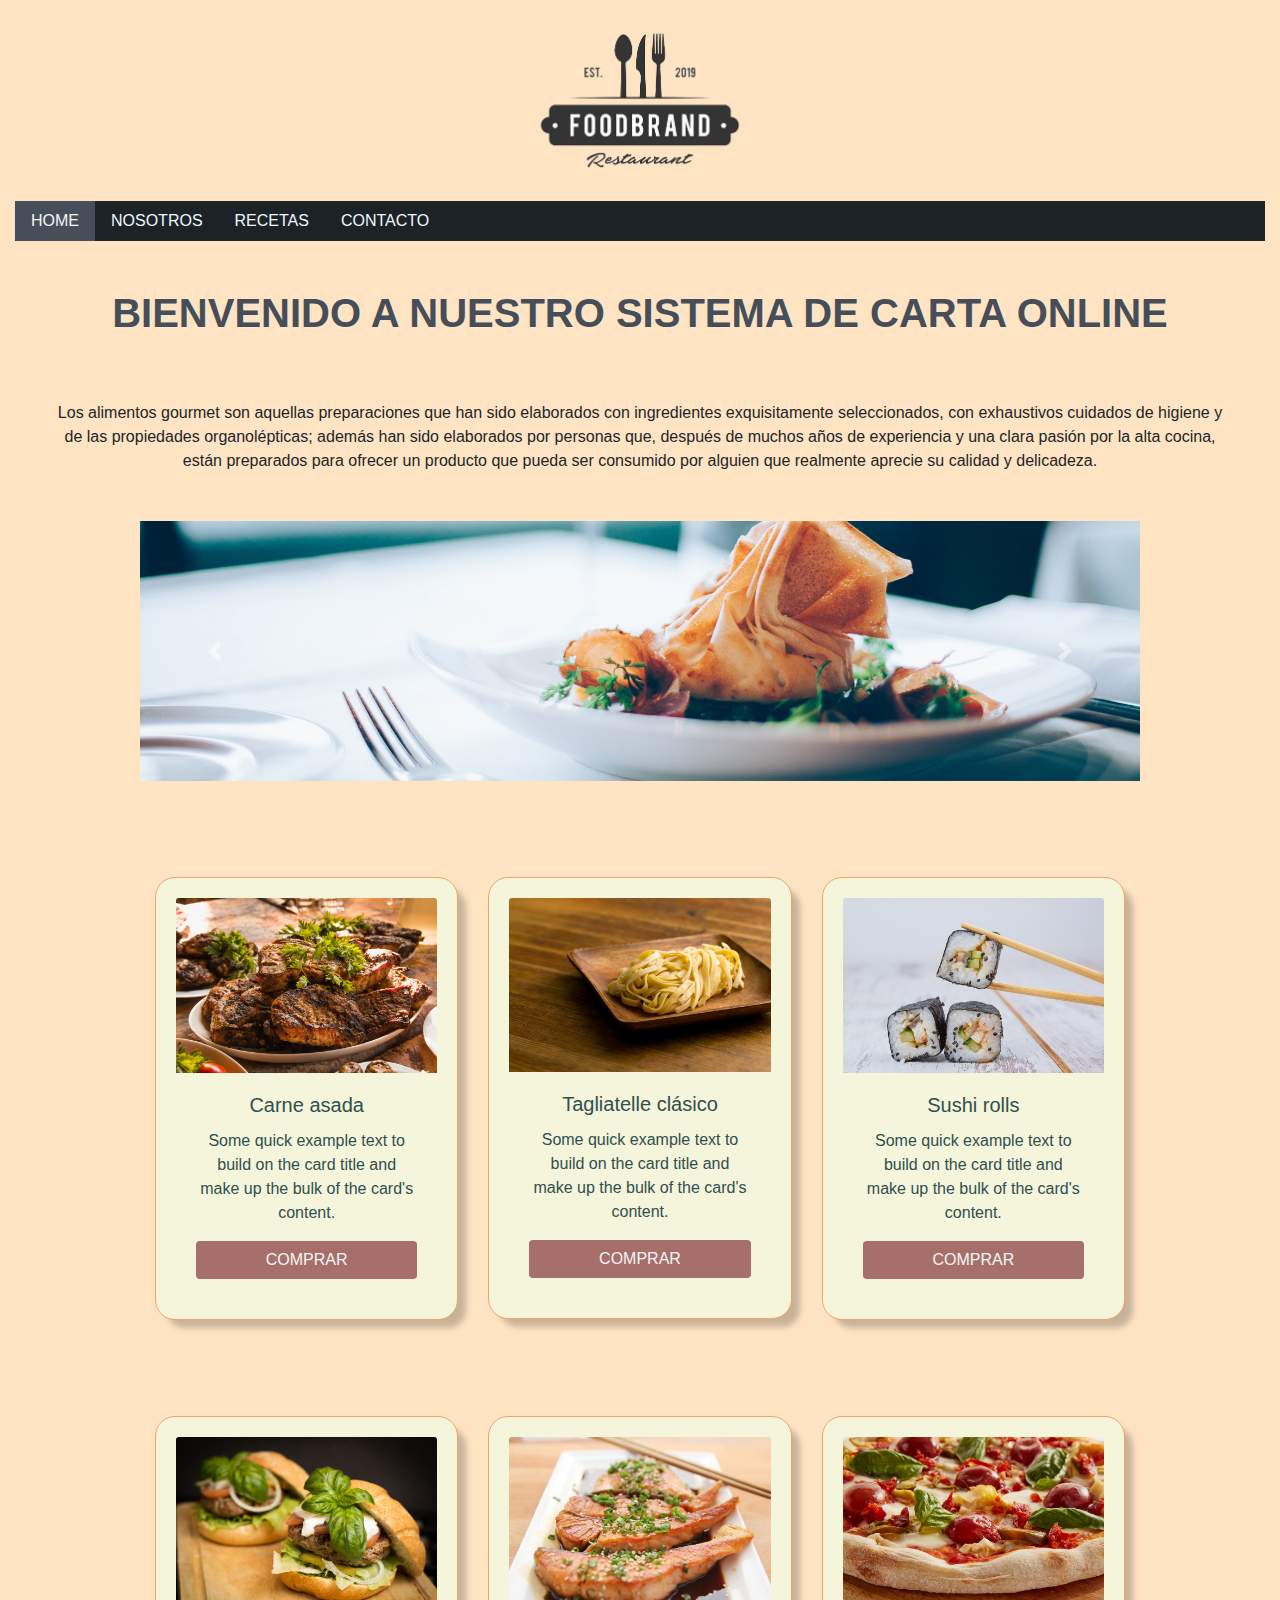
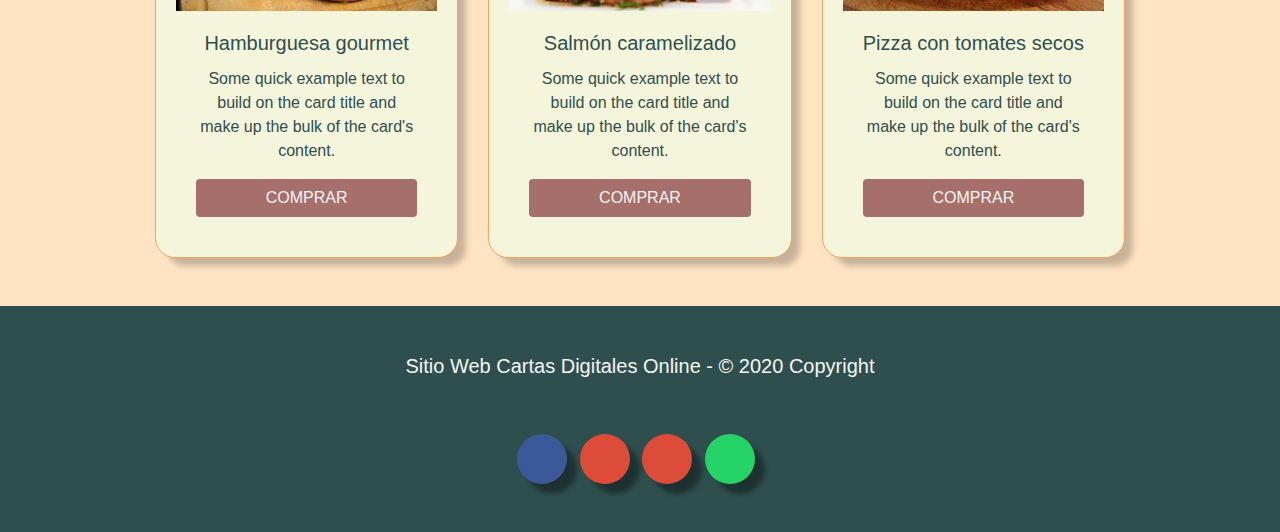
<file: index.html>
<!DOCTYPE html>
<html lang="en">

<head>
    <meta charset="UTF-8">
    <meta name="viewport" content="width=device-width, initial-scale=1.0">
    <title>Sitio Web - Carta online</title>
    <!-- Bootstrap css -->
    <link rel="stylesheet" href="assets/bootstrap-4.5.2-dist/css/bootstrap.css">
    <link rel="stylesheet" href="assets/bootstrap-4.5.2-dist/css/bootstrap-grid.css">
    <!-- Load an icon library to show a hamburger menu (bars) on small screens -->
    <link rel="stylesheet" href="https://cdnjs.cloudflare.com/ajax/libs/font-awesome/4.7.0/css/font-awesome.min.css">
    <!--My styles-->
    <link rel="stylesheet" href="css/styles.css">
    <!-- Iconos -->
    <link rel="stylesheet" href="https://pro.fontawesome.com/releases/v5.10.0/css/all.css" integrity="sha384-AYmEC3Yw5cVb3ZcuHtOA93w35dYTsvhLPVnYs9eStHfGJvOvKxVfELGroGkvsg+p" crossorigin="anonymous" />
    <!-- Favicon -->
    <link rel="shortcut icon" href="favicon.ico" type="image/x-icon" />
</head>

<body>

    <div class="container-fluid background-mycolor">
        <!-- Content here -->
        <div class="row pt-3 pb-3 text-center">
            <div class="col-sm-12">
                <img src="assets/img/logo2.png" alt="" class="width-logo">
            </div>
        </div>

        <!-- Menu de navegacion -->
        <div class="menu d-none d-xl-block d-lg-block">
            <ul class="nav bg-color-uno">
                <li class="nav-item">
                    <a class="nav-link nav-link-mycolor active-mycolor" href="#">HOME</a>
                </li>
                <li class="nav-item">
                    <a class="nav-link nav-link-mycolor" href="html/nosotros.html">NOSOTROS</a>
                </li>
                <li class="nav-item">
                    <a class="nav-link nav-link-mycolor" href="html/recetas.html">RECETAS</a>
                </li>
                <li class="nav-item">
                    <a class="nav-link nav-link-mycolor" href="html/contacto.html">CONTACTO</a>
                </li>
            </ul>
        </div>

        <!-- Menu de hamburguesa -->
        <div class="topnav d-xl-none d-lg-none d-block d-sm-block d-md-block">
            <a href="#">Menu</a>
            <!-- Navigation links (hidden in xl y lg) -->
            <div id="myLinks">
                <a href="#" class="active-mycolor">HOME</a>
                <a href="html/nosotros.html">NOSOTROS</a>
                <a href="html/recetas.html">RECETAS</a>
                <a href="html/contacto.html">CONTACTO</a>
            </div>
            <!-- "icono menu de hamburguesa -->
            <a href="javascript:void(0);" class="icon" onclick="myFunction()">
                <i class="fa fa-bars"></i>
            </a>
        </div>

        <div class="row d-flex justify-content-center">
            <h1 class="text-center w-100 font-weight-bolder mt-5 mb-5 title-mycolor">BIENVENIDO A NUESTRO SISTEMA DE CARTA ONLINE</h1>
            <p class="text-center w-100 font-weight-light mt-3 mb-5 ml-5 mr-5">Los alimentos gourmet son aquellas preparaciones que han sido elaborados con ingredientes exquisitamente seleccionados, con exhaustivos cuidados de higiene y de las propiedades organolépticas; además han sido elaborados por personas que, después
                de muchos años de experiencia y una clara pasión por la alta cocina, están preparados para ofrecer un producto que pueda ser consumido por alguien que realmente aprecie su calidad y delicadeza.</p>
        </div>

        <div class="row mb-5">
            <div class="col-sm-12">
                <!-- Carousel -->
                <div id="carouselExampleInterval" class="carousel slide carousel-mywidth" data-ride="carousel">
                    <div class="carousel-inner">
                        <div class="carousel-item active" data-interval="10000">
                            <img src="assets/img/01-min.jpg" class="d-block w-100" alt="...">
                        </div>
                        <div class="carousel-item" data-interval="2000">
                            <img src="assets/img/02-min.jpg" class="d-block w-100" alt="...">
                        </div>
                        <div class="carousel-item">
                            <img src="assets/img/03-min.jpg" class="d-block w-100" alt="...">
                        </div>
                        <div class="carousel-item" data-interval="2000">
                            <img src="assets/img/04-min.jpg" class="d-block w-100" alt="...">
                        </div>
                        <div class="carousel-item">
                            <img src="assets/img/05-min.jpg" class="d-block w-100" alt="...">
                        </div>
                    </div>
                    <a class="carousel-control-prev" href="#carouselExampleInterval" role="button" data-slide="prev">
                        <span class="carousel-control-prev-icon" aria-hidden="true"></span>
                        <span class="sr-only">Previous</span>
                    </a>
                    <a class="carousel-control-next" href="#carouselExampleInterval" role="button" data-slide="next">
                        <span class="carousel-control-next-icon" aria-hidden="true"></span>
                        <span class="sr-only">Next</span>
                    </a>
                </div>
            </div>
        </div>

        <div class="row d-flex align-content-center flex-wrap cards-mywidth">
            <div class="col-md-6 col-sm-12 col-lg-4">
                <div class="card center-align mb-5 mt-5 mycard-styles">
                    <img src="assets/img/card-01.jpg" class="card-img-top" alt="...">
                    <div class="card-body">
                        <h5 class="card-title">Carne asada</h5>
                        <p class="card-text">Some quick example text to build on the card title and make up the bulk of the card's content.
                        </p>
                        <a href="#" class="btn btn-mywidth btn-mycolor">COMPRAR</a>
                    </div>
                </div>
            </div>

            <div class="col-md-6 col-sm-12 col-lg-4">
                <div class="card center-align mb-5 mt-5 mycard-styles">
                    <img src="assets/img/card-02.jpg" class="card-img-top" alt="...">
                    <div class="card-body">
                        <h5 class="card-title">Tagliatelle clásico</h5>
                        <p class="card-text">Some quick example text to build on the card title and make up the bulk of the card's content.
                        </p>
                        <a href="#" class="btn btn-mywidth btn-mycolor">COMPRAR</a>
                    </div>
                </div>
            </div>

            <div class="col-md-6 col-sm-12 col-lg-4">
                <div class="card center-align mb-5 mt-5 mycard-styles">
                    <img src="assets/img/card-03.jpg" class="card-img-top" alt="...">
                    <div class="card-body">
                        <h5 class="card-title">Sushi rolls</h5>
                        <p class="card-text">Some quick example text to build on the card title and make up the bulk of the card's content.
                        </p>
                        <a href="#" class="btn btn-mywidth btn-mycolor">COMPRAR</a>
                    </div>
                </div>
            </div>

            <div class="col-md-6 col-sm-12 col-lg-4">
                <div class="card center-align mb-5 mt-5 mycard-styles">
                    <img src="assets/img/card-04.jpg" class="card-img-top" alt="...">
                    <div class="card-body">
                        <h5 class="card-title">Hamburguesa gourmet</h5>
                        <p class="card-text">Some quick example text to build on the card title and make up the bulk of the card's content.
                        </p>
                        <a href="#" class="btn btn-mywidth btn-mycolor">COMPRAR</a>
                    </div>
                </div>
            </div>

            <div class="col-md-6 col-sm-12 col-lg-4">
                <div class="card center-align mb-5 mt-5 mycard-styles">
                    <img src="assets/img/card-05.jpg" class="card-img-top" alt="...">
                    <div class="card-body">
                        <h5 class="card-title">Salmón caramelizado</h5>
                        <p class="card-text">Some quick example text to build on the card title and make up the bulk of the card's content.
                        </p>
                        <a href="#" class="btn btn-mywidth btn-mycolor">COMPRAR</a>
                    </div>
                </div>
            </div>

            <div class="col-md-6 col-sm-12 col-lg-4">
                <div class="card center-align mb-5 mt-5 mycard-styles">
                    <img src="assets/img/card-06.jpg" class="card-img-top" alt="...">
                    <div class="card-body">
                        <h5 class="card-title">Pizza con tomates secos</h5>
                        <p class="card-text">Some quick example text to build on the card title and make up the bulk of the card's content.
                        </p>
                        <a href="#" class="btn btn-mywidth btn-mycolor">COMPRAR</a>
                    </div>
                </div>
            </div>
        </div>

        <!--Footer-->
        <div class="row footer-mycolor p-5 footer-height">
            <div class="col-12">
                <h5 class="text-center">Sitio Web Cartas Digitales Online - © 2020 Copyright</h5>
            </div>
            <div class="col-12 text-center pt-5">
                <!--Facebook-->
                <a href="https://www.facebook.com/pages/category/Cafeteria/Gourmet-Restaurante-909330779160206/" target="_blank" class="btn-floating btn-lg btn-fb border-radius-icons icons-socialmedia-style color-facebook color-socialmedia mr-2" type="button" role="button"><i class="fab fa-facebook-f"></i></a>
                <!--Instagram-->
                <a href="https://www.instagram.com/casagourmetitaly/?hl=es" target="_blank" class="btn-floating btn-lg btn-ins border-radius-icons icons-socialmedia-style color-instagram color-socialmedia mr-2" type="button" role="button"><i class="fab fa-instagram"></i></a>
                <!--Pinterest-->
                <a href="https://ar.pinterest.com/eldiegodemerlo/carta-gourmet/" target="_blank" class="btn-floating btn-lg btn-pin border-radius-icons icons-socialmedia-style color-instagram color-socialmedia mr-2" type="button" role="button"><i class="fab fa-pinterest"></i></a>
                <!--WhatsApp-->
                <a href="https://www.whatsapp.com/?lang=es" target="_blank" class="btn-floating btn-lg btn-whatsapp border-radius-icons icons-socialmedia-style color-whatsapp color-socialmedia mr-2" type="button" role="button"><i class="fab fa-whatsapp"></i></a>
            </div>
        </div>
    </div>


    <!-- Bootstrap Js-->
    <script src="https://code.jquery.com/jquery-3.5.1.slim.min.js" integrity="sha384-DfXdz2htPH0lsSSs5nCTpuj/zy4C+OGpamoFVy38MVBnE+IbbVYUew+OrCXaRkfj" crossorigin="anonymous"></script>
    <script src="https://cdn.jsdelivr.net/npm/popper.js@1.16.1/dist/umd/popper.min.js" integrity="sha384-9/reFTGAW83EW2RDu2S0VKaIzap3H66lZH81PoYlFhbGU+6BZp6G7niu735Sk7lN" crossorigin="anonymous"></script>
    <script src="https://stackpath.bootstrapcdn.com/bootstrap/4.5.2/js/bootstrap.min.js" integrity="sha384-B4gt1jrGC7Jh4AgTPSdUtOBvfO8shuf57BaghqFfPlYxofvL8/KUEfYiJOMMV+rV" crossorigin="anonymous"></script>

    <!--mis scripts-->
    <script src="js/main.js"></script>

</body>

</html>
</file>
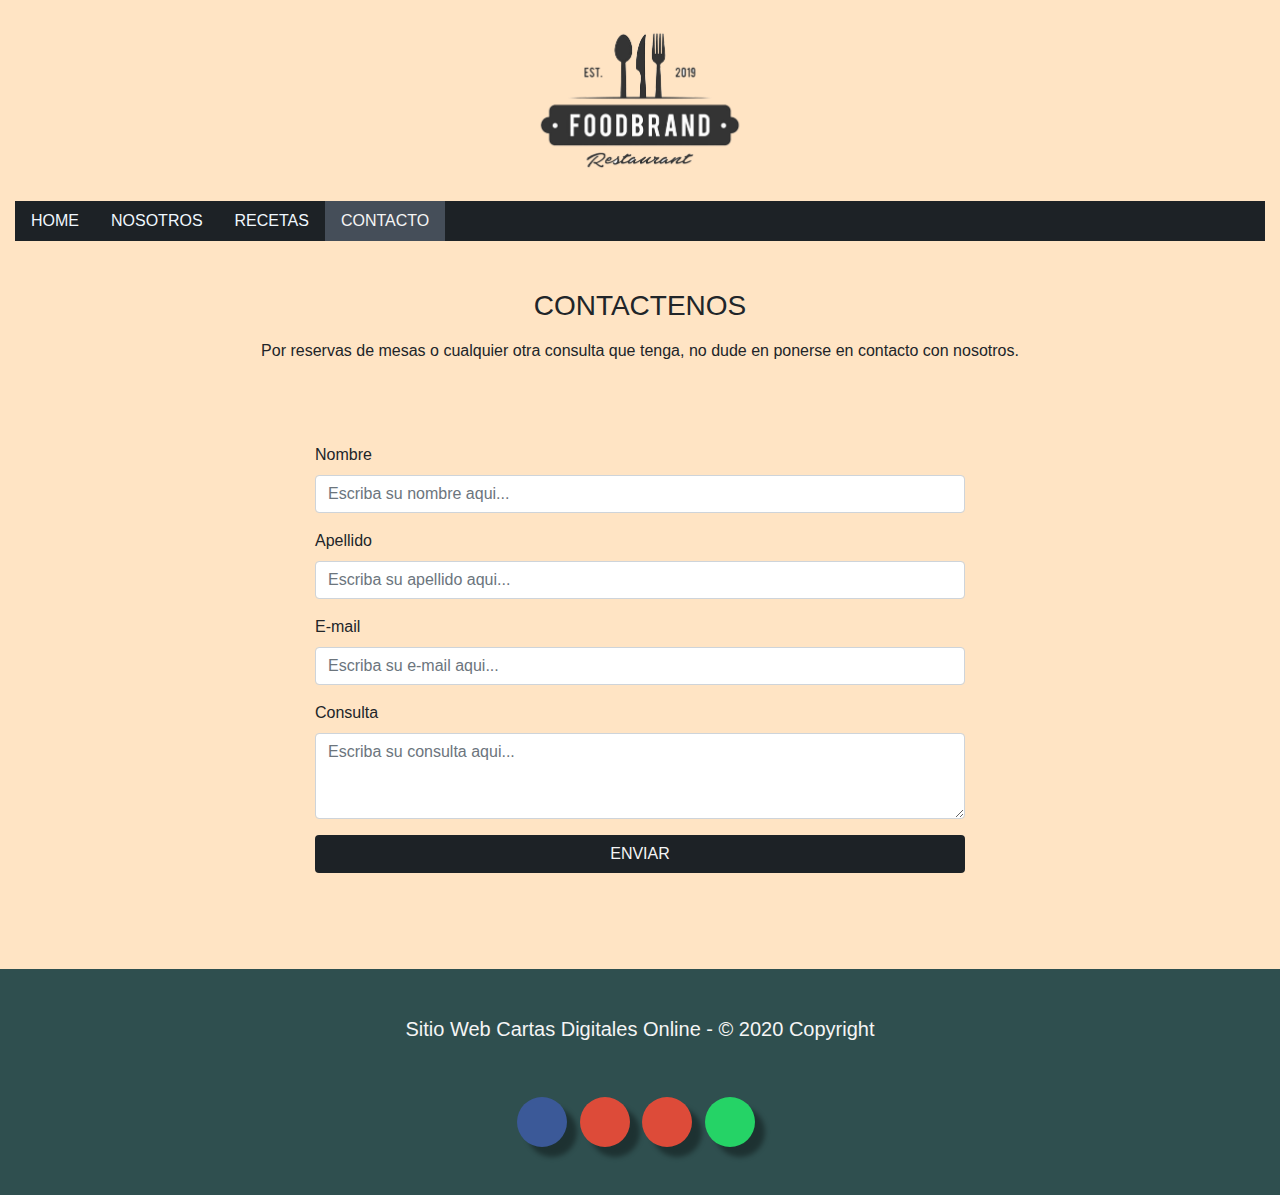
<file: html/contacto.html>
<!DOCTYPE html>
<html lang="en">

<head>
    <meta charset="UTF-8">
    <meta name="viewport" content="width=device-width, initial-scale=1.0">
    <title>Sitio Web - Carta online</title>
    <!-- Bootstrap css -->
    <link rel="stylesheet" href="../assets/bootstrap-4.5.2-dist/css/bootstrap.css">
    <link rel="stylesheet" href="../assets/bootstrap-4.5.2-dist/css/bootstrap-grid.css">
    <!-- Load an icon library to show a hamburger menu (bars) on small screens -->
    <link rel="stylesheet" href="https://cdnjs.cloudflare.com/ajax/libs/font-awesome/4.7.0/css/font-awesome.min.css">
    <!--My styles-->
    <link rel="stylesheet" href="../css/styles.css">
    <!-- Iconos -->
    <link rel="stylesheet" href="https://pro.fontawesome.com/releases/v5.10.0/css/all.css" integrity="sha384-AYmEC3Yw5cVb3ZcuHtOA93w35dYTsvhLPVnYs9eStHfGJvOvKxVfELGroGkvsg+p" crossorigin="anonymous" />
    <!-- Favicon -->
    <link rel="shortcut icon" href="favicon.ico" type="image/x-icon" />
</head>

<body>

    <div class="container-fluid background-mycolor">
        <!-- Content here -->
        <div class="row pt-3 pb-3 text-center">
            <div class="col-sm-12">
                <img src="../assets/img/logo2.png" alt="" class="width-logo">
            </div>
        </div>

        <!-- Menu de navegacion -->
        <div class="menu d-none d-xl-block d-lg-block">
            <ul class="nav bg-color-uno">
                <li class="nav-item">
                    <a class="nav-link nav-link-mycolor" href="../index.html">HOME</a>
                </li>
                <li class="nav-item">
                    <a class="nav-link nav-link-mycolor" href="../html/nosotros.html">NOSOTROS</a>
                </li>
                <li class="nav-item">
                    <a class="nav-link nav-link-mycolor" href="../html/recetas.html">RECETAS</a>
                </li>
                <li class="nav-item">
                    <a class="nav-link nav-link-mycolor  active-mycolor" href="#">CONTACTO</a>
                </li>
            </ul>
        </div>

        <!-- Menu de hamburguesa -->
        <div class="topnav d-xl-none d-lg-none d-block d-sm-block d-md-block">
            <a href="#">Menu</a>
            <!-- Navigation links (hidden in xl y lg) -->
            <div id="myLinks">
                <a href="../index.html">HOME</a>
                <a href="../html/nosotros.html">NOSOTROS</a>
                <a href="../html/recetas.html">RECETAS</a>
                <a href="#" class="active-mycolor">CONTACTO</a>
            </div>
            <!-- "icono menu de hamburguesa -->
            <a href="javascript:void(0);" class="icon" onclick="myFunction()">
                <i class="fa fa-bars"></i>
            </a>
        </div>

        <div class="row d-flex justify-content-center">


            <div class="col-12 mt-5">
                <h3 class=" text-center mb-3">CONTACTENOS</h3>
                <p class="text-center">Por reservas de mesas o cualquier otra consulta que tenga, no dude en ponerse en contacto con nosotros.</p>
            </div>
            <div class="col-12 mt-5">
                <div class="row form-mywidth mt-3 mb-5">
                    <!-- Formulario de contacto -->
                    <form class="form-inside-mywidth">
                        <div class="form-group">
                            <label for="exampleFormControlInput1">Nombre</label>
                            <input type="text" class="form-control" id="exampleFormControlInput1" placeholder="Escriba su nombre aqui...">
                        </div>
                        <div class="form-group">
                            <label for="exampleFormControlInput1">Apellido</label>
                            <input type="text" class="form-control" id="exampleFormControlInput1" placeholder="Escriba su apellido aqui...">
                        </div>
                        <div class="form-group">
                            <label for="exampleFormControlInput1">E-mail</label>
                            <input type="email" class="form-control" id="exampleFormControlInput1" placeholder="Escriba su e-mail aqui...">
                        </div>
                        <div class="form-group">
                            <label for="exampleFormControlTextarea1">Consulta</label>
                            <textarea class="form-control" id="exampleFormControlTextarea1" rows="3" placeholder="Escriba su consulta aqui..."></textarea>
                        </div>
                        <button type="submit" class="btn btn-comments-mycolor w-100">ENVIAR</button>
                    </form>
                </div>
            </div>

        </div>


        <!--Footer-->
        <div class="row footer-mycolor p-5 mt-5 footer-height">
            <div class="col-12">
                <h5 class="text-center">Sitio Web Cartas Digitales Online - © 2020 Copyright</h5>
            </div>
            <div class="col-12 text-center pt-5">
                <!--Facebook-->
                <a href="https://www.facebook.com/pages/category/Cafeteria/Gourmet-Restaurante-909330779160206/" target="_blank" class="btn-floating btn-lg btn-fb border-radius-icons icons-socialmedia-style color-facebook color-socialmedia mr-2" type="button" role="button"><i class="fab fa-facebook-f"></i></a>
                <!--Instagram-->
                <a href="https://www.instagram.com/casagourmetitaly/?hl=es" target="_blank" class="btn-floating btn-lg btn-ins border-radius-icons icons-socialmedia-style color-instagram color-socialmedia mr-2" type="button" role="button"><i class="fab fa-instagram"></i></a>
                <!--Pinterest-->
                <a href="https://ar.pinterest.com/eldiegodemerlo/carta-gourmet/" target="_blank" class="btn-floating btn-lg btn-pin border-radius-icons icons-socialmedia-style color-instagram color-socialmedia mr-2" type="button" role="button"><i class="fab fa-pinterest"></i></a>
                <!--WhatsApp-->
                <a href="https://www.whatsapp.com/?lang=es" target="_blank" class="btn-floating btn-lg btn-whatsapp border-radius-icons icons-socialmedia-style color-whatsapp color-socialmedia mr-2" type="button" role="button"><i class="fab fa-whatsapp"></i></a>
            </div>
        </div>
    </div>


    <!-- Bootstrap Js-->
    <script src="https://code.jquery.com/jquery-3.5.1.slim.min.js" integrity="sha384-DfXdz2htPH0lsSSs5nCTpuj/zy4C+OGpamoFVy38MVBnE+IbbVYUew+OrCXaRkfj" crossorigin="anonymous"></script>
    <script src="https://cdn.jsdelivr.net/npm/popper.js@1.16.1/dist/umd/popper.min.js" integrity="sha384-9/reFTGAW83EW2RDu2S0VKaIzap3H66lZH81PoYlFhbGU+6BZp6G7niu735Sk7lN" crossorigin="anonymous"></script>
    <script src="https://stackpath.bootstrapcdn.com/bootstrap/4.5.2/js/bootstrap.min.js" integrity="sha384-B4gt1jrGC7Jh4AgTPSdUtOBvfO8shuf57BaghqFfPlYxofvL8/KUEfYiJOMMV+rV" crossorigin="anonymous"></script>

    <!--mis scripts-->
    <script src="../js/main.js"></script>

</body>

</html>
</file>
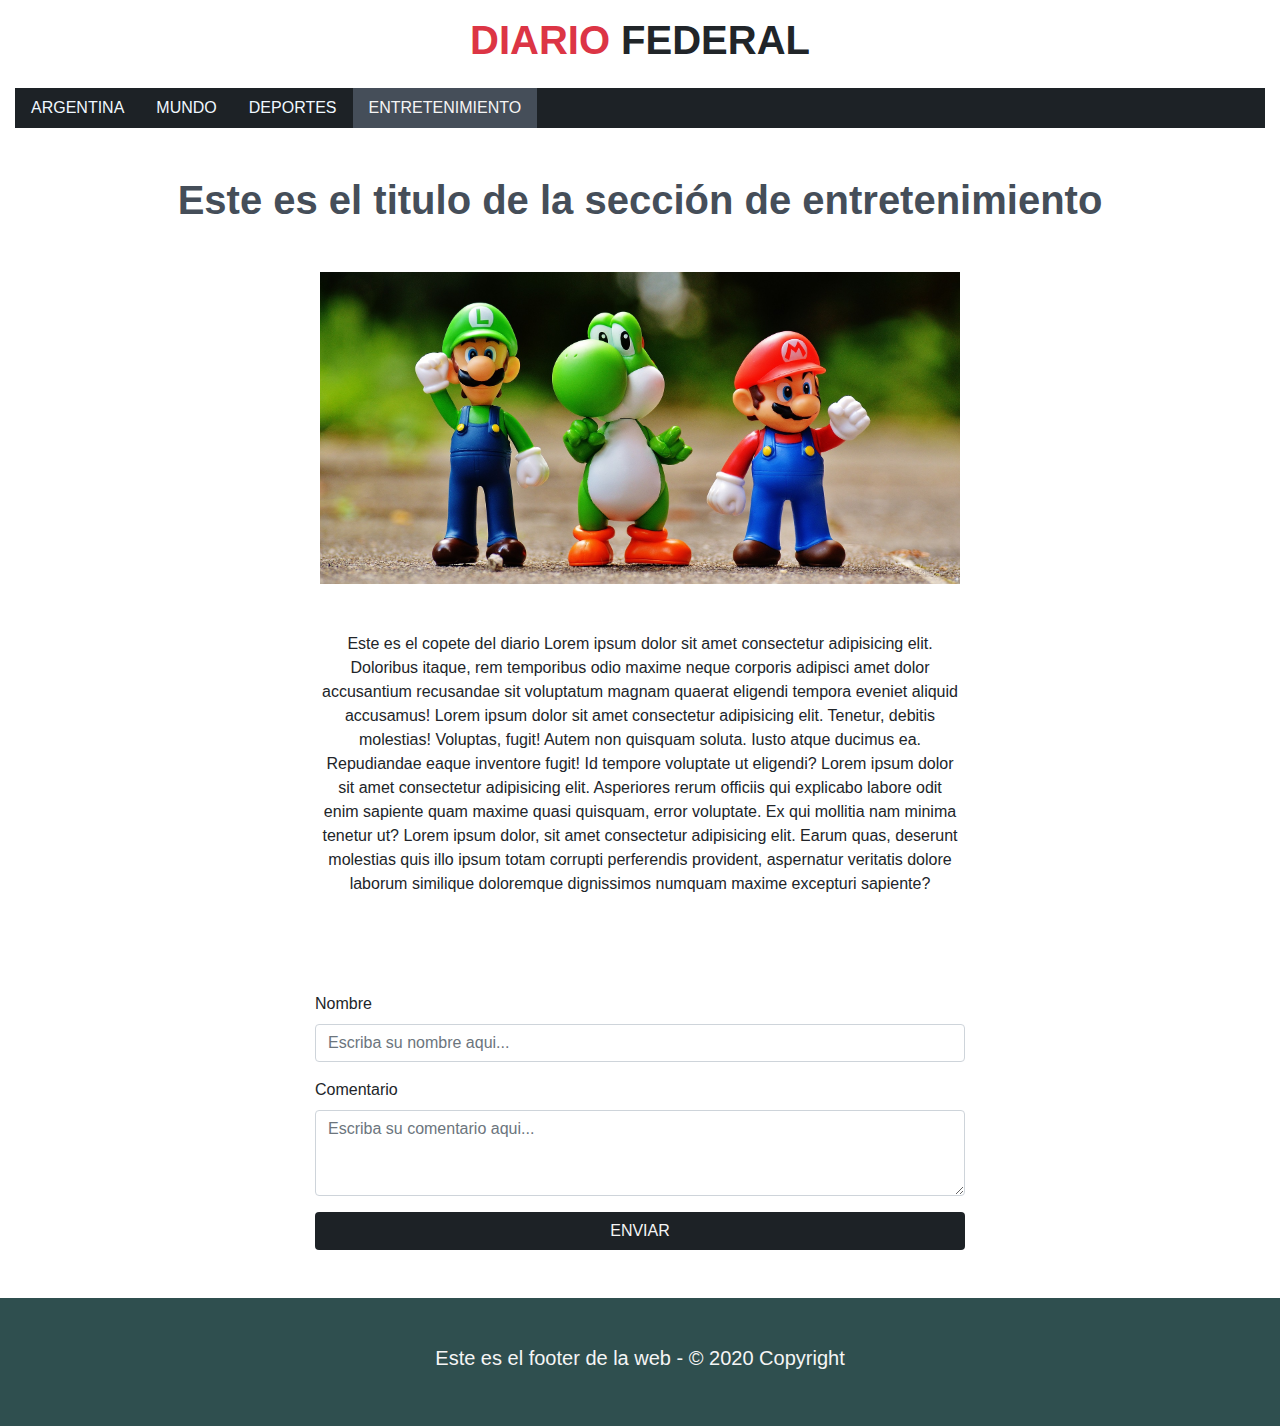
<file: html/entretenimiento.html>
<!DOCTYPE html>
<html lang="en">

<head>
    <meta charset="UTF-8">
    <meta name="viewport" content="width=device-width, initial-scale=1.0">
    <title>Sitio Web de Noticias</title>
    <!-- Bootstrap css -->
    <link rel="stylesheet" href="../assets/bootstrap-4.5.2-dist/css/bootstrap.css">
    <link rel="stylesheet" href="../assets/bootstrap-4.5.2-dist/css/bootstrap-grid.css">
    <!-- Load an icon library to show a hamburger menu (bars) on small screens -->
    <link rel="stylesheet" href="https://cdnjs.cloudflare.com/ajax/libs/font-awesome/4.7.0/css/font-awesome.min.css">
    <!--mis estilos-->
    <link rel="stylesheet" href="../css/styles.css">
</head>

<body>

    <div class="container-fluid">
        <!-- Content here -->
        <div class="row pt-3 pb-3">
            <div class="col-sm-12">
                <h1 class="text-center font-weight-bold"> <span class="text-danger">DIARIO</span> FEDERAL</h1>
            </div>
        </div>

        <!-- Menu de navegacion -->
        <div class="menu 	d-none d-xl-block d-lg-block">
            <ul class="nav bg-color-uno">
                <li class="nav-item">
                    <a class="nav-link nav-link-mycolor" href="../index.html">ARGENTINA</a>
                </li>
                <li class="nav-item">
                    <a class="nav-link nav-link-mycolor " href="../html/mundo.html">MUNDO</a>
                </li>
                <li class="nav-item">
                    <a class="nav-link nav-link-mycolor" href="../html/deportes.html">DEPORTES</a>
                </li>
                <li class="nav-item">
                    <a class="nav-link nav-link-mycolor  active-mycolor" href="#">ENTRETENIMIENTO</a>
                </li>
            </ul>
        </div>


        <!-- Menu de hamburguesa -->
        <div class="topnav d-xl-none d-lg-none d-block d-sm-block d-md-block">
            <a href="#home" class="active">Logo</a>
            <!-- Navigation links (hidden in xl y lg) -->
            <div id="myLinks">
                <a href="../index.html">ARGENTINA</a>
                <a href="../html/mundo.html">MUNDO</a>
                <a href="../html/deportes.html">DEPORTES</a>
                <a href="#" class="active-mycolor">ENTRETENIMIENTO</a>
            </div>
            <!-- "icono menu de hamburguesa -->
            <a href="javascript:void(0);" class="icon" onclick="myFunction()">
                <i class="fa fa-bars"></i>
            </a>
        </div>

        <div class="row d-flex justify-content-center">
            <h1 class="text-center w-100 font-weight-bolder mt-5 mb-5 title-mycolor">Este es el titulo de la sección de entretenimiento</h1>
            <img src="../assets/img/entretenimiento.jpg" class="img-fluid w-50" alt="Responsive image">
            <p class="text-center w-50 font-weight-light mt-5 mb-5 ml-5 mr-5">Este es el copete del diario Lorem ipsum dolor sit amet consectetur adipisicing elit. Doloribus itaque, rem temporibus odio maxime neque corporis adipisci amet dolor accusantium recusandae sit voluptatum magnam quaerat eligendi tempora eveniet
                aliquid accusamus! Lorem ipsum dolor sit amet consectetur adipisicing elit. Tenetur, debitis molestias! Voluptas, fugit! Autem non quisquam soluta. Iusto atque ducimus ea. Repudiandae eaque inventore fugit! Id tempore voluptate ut eligendi?
                Lorem ipsum dolor sit amet consectetur adipisicing elit. Asperiores rerum officiis qui explicabo labore odit enim sapiente quam maxime quasi quisquam, error voluptate. Ex qui mollitia nam minima tenetur ut? Lorem ipsum dolor, sit amet
                consectetur adipisicing elit. Earum quas, deserunt molestias quis illo ipsum totam corrupti perferendis provident, aspernatur veritatis dolore laborum similique doloremque dignissimos numquam maxime excepturi sapiente?</p>
        </div>


        <div class="row form-mywidth mt-5 mb-5">
            <!-- Formulario de comentarios -->
            <form class="form-inside-mywidth">
                <div class="form-group">
                    <label for="exampleFormControlInput1">Nombre</label>
                    <input type="email" class="form-control" id="exampleFormControlInput1" placeholder="Escriba su nombre aqui...">
                </div>
                <div class="form-group">
                    <label for="exampleFormControlTextarea1">Comentario</label>
                    <textarea class="form-control" id="exampleFormControlTextarea1" rows="3" placeholder="Escriba su comentario aqui..."></textarea>
                </div>
                <button type="submit" class="btn btn-comments-mycolor w-100">ENVIAR</button>
            </form>
        </div>

        <!--Footer-->
        <div class="row footer-mycolor p-5">
            <div class="col-12">
                <h5 class="text-center">Este es el footer de la web - © 2020 Copyright</h5>
            </div>
        </div>
    </div>


    <!-- Bootstrap Js-->
    <script src="https://code.jquery.com/jquery-3.5.1.slim.min.js" integrity="sha384-DfXdz2htPH0lsSSs5nCTpuj/zy4C+OGpamoFVy38MVBnE+IbbVYUew+OrCXaRkfj" crossorigin="anonymous"></script>
    <script src="https://cdn.jsdelivr.net/npm/popper.js@1.16.1/dist/umd/popper.min.js" integrity="sha384-9/reFTGAW83EW2RDu2S0VKaIzap3H66lZH81PoYlFhbGU+6BZp6G7niu735Sk7lN" crossorigin="anonymous"></script>
    <script src="https://stackpath.bootstrapcdn.com/bootstrap/4.5.2/js/bootstrap.min.js" integrity="sha384-B4gt1jrGC7Jh4AgTPSdUtOBvfO8shuf57BaghqFfPlYxofvL8/KUEfYiJOMMV+rV" crossorigin="anonymous"></script>

    <!--mis scripts-->
    <script src="../js/main.js"></script>

</body>

</html>
</file>
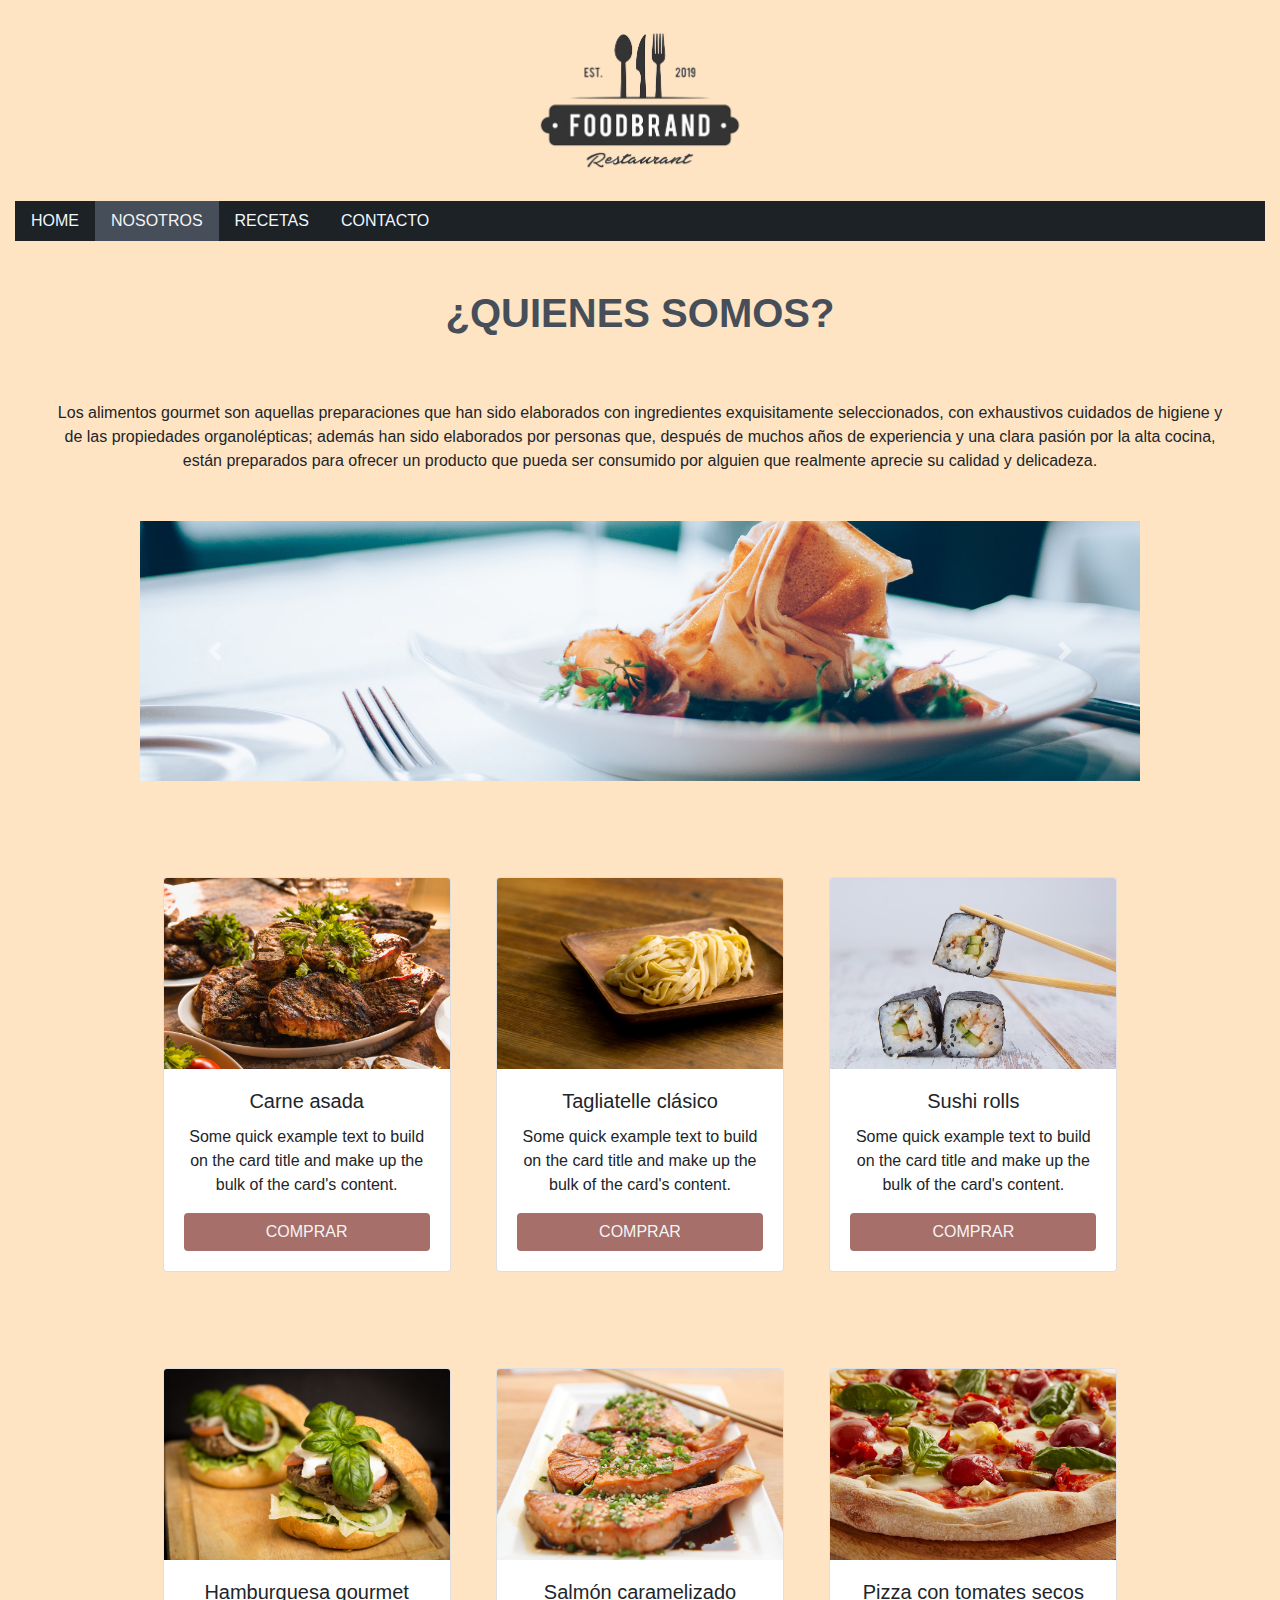
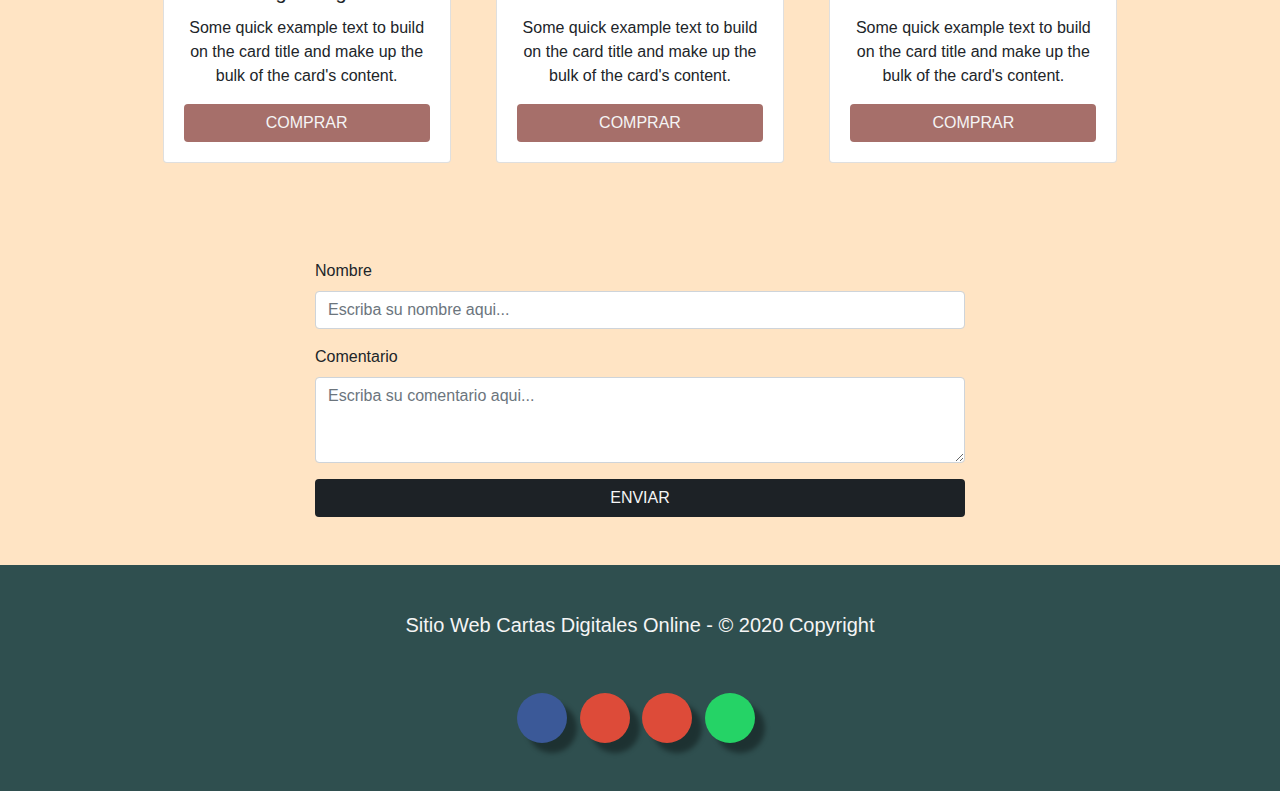
<file: html/mundo.html>
<!DOCTYPE html>
<html lang="en">

<head>
    <meta charset="UTF-8">
    <meta name="viewport" content="width=device-width, initial-scale=1.0">
    <title>Sitio Web de Noticias</title>
    <!-- Bootstrap css -->
    <link rel="stylesheet" href="../assets/bootstrap-4.5.2-dist/css/bootstrap.css">
    <link rel="stylesheet" href="../assets/bootstrap-4.5.2-dist/css/bootstrap-grid.css">
    <!-- Load an icon library to show a hamburger menu (bars) on small screens -->
    <link rel="stylesheet" href="https://cdnjs.cloudflare.com/ajax/libs/font-awesome/4.7.0/css/font-awesome.min.css">
    <!--My styles-->
    <link rel="stylesheet" href="../css/styles.css">
    <!-- Iconos -->
    <link rel="stylesheet" href="https://pro.fontawesome.com/releases/v5.10.0/css/all.css" integrity="sha384-AYmEC3Yw5cVb3ZcuHtOA93w35dYTsvhLPVnYs9eStHfGJvOvKxVfELGroGkvsg+p" crossorigin="anonymous" />
</head>

<body>

    <div class="container-fluid background-mycolor">
        <!-- Content here -->
        <div class="row pt-3 pb-3 text-center">
            <div class="col-sm-12">
                <img src="../assets/img/logo2.png" alt="" class="width-logo">
            </div>
        </div>

        <!-- Menu de navegacion -->
        <div class="menu d-none d-xl-block d-lg-block">
            <ul class="nav bg-color-uno">
                <li class="nav-item">
                    <a class="nav-link nav-link-mycolor" href="../index.html">HOME</a>
                </li>
                <li class="nav-item">
                    <a class="nav-link nav-link-mycolor active-mycolor" href="#">NOSOTROS</a>
                </li>
                <li class="nav-item">
                    <a class="nav-link nav-link-mycolor" href="html/deportes.html">RECETAS</a>
                </li>
                <li class="nav-item">
                    <a class="nav-link nav-link-mycolor" href="html/entretenimiento.html">CONTACTO</a>
                </li>
            </ul>
        </div>

        <!-- Menu de hamburguesa -->
        <div class="topnav d-xl-none d-lg-none d-block d-sm-block d-md-block">
            <a href="#">Menu</a>
            <!-- Navigation links (hidden in xl y lg) -->
            <div id="myLinks">
                <a href="../index.html">HOME</a>
                <a href="#" class="active-mycolor">NOSOTROS</a>
                <a href="html/deportes.html">RECETAS</a>
                <a href="html/entretenimiento.html">CONTACTO</a>
            </div>
            <!-- "icono menu de hamburguesa -->
            <a href="javascript:void(0);" class="icon" onclick="myFunction()">
                <i class="fa fa-bars"></i>
            </a>
        </div>

        <div class="row d-flex justify-content-center">
            <h1 class="text-center w-100 font-weight-bolder mt-5 mb-5 title-mycolor">¿QUIENES SOMOS?</h1>
            <p class="text-center w-100 font-weight-light mt-3 mb-5 ml-5 mr-5">Los alimentos gourmet son aquellas preparaciones que han sido elaborados con ingredientes exquisitamente seleccionados, con exhaustivos cuidados de higiene y de las propiedades organolépticas; además han sido elaborados por personas que, después
                de muchos años de experiencia y una clara pasión por la alta cocina, están preparados para ofrecer un producto que pueda ser consumido por alguien que realmente aprecie su calidad y delicadeza.</p>
        </div>

        <div class="row mb-5">
            <div class="col-sm-12">
                <!-- Carousel -->
                <div id="carouselExampleInterval" class="carousel slide carousel-mywidth" data-ride="carousel">
                    <div class="carousel-inner">
                        <div class="carousel-item active" data-interval="10000">
                            <img src="../assets/img/01-min.jpg" class="d-block w-100" alt="...">
                        </div>
                        <div class="carousel-item" data-interval="2000">
                            <img src="../assets/img/02-min.jpg" class="d-block w-100" alt="...">
                        </div>
                        <div class="carousel-item">
                            <img src="../assets/img/03-min.jpg" class="d-block w-100" alt="...">
                        </div>
                        <div class="carousel-item" data-interval="2000">
                            <img src="../assets/img/04-min.jpg" class="d-block w-100" alt="...">
                        </div>
                        <div class="carousel-item">
                            <img src="../assets/img/05-min.jpg" class="d-block w-100" alt="...">
                        </div>
                    </div>
                    <a class="carousel-control-prev" href="#carouselExampleInterval" role="button" data-slide="prev">
                        <span class="carousel-control-prev-icon" aria-hidden="true"></span>
                        <span class="sr-only">Previous</span>
                    </a>
                    <a class="carousel-control-next" href="#carouselExampleInterval" role="button" data-slide="next">
                        <span class="carousel-control-next-icon" aria-hidden="true"></span>
                        <span class="sr-only">Next</span>
                    </a>
                </div>
            </div>
        </div>

        <div class="row d-flex align-content-center flex-wrap cards-mywidth">
            <div class="col-md-6 col-sm-12 col-lg-4">
                <div class="card text-center center-align mb-5 mt-5" style="width: 18rem;">
                    <img src="../assets/img/card-01.jpg" class="card-img-top" alt="...">
                    <div class="card-body">
                        <h5 class="card-title">Carne asada</h5>
                        <p class="card-text">Some quick example text to build on the card title and make up the bulk of the card's content.
                        </p>
                        <a href="#" class="btn btn-mywidth btn-mycolor">COMPRAR</a>
                    </div>
                </div>
            </div>

            <div class="col-md-6 col-sm-12 col-lg-4">
                <div class="card text-center center-align mb-5 mt-5" style="width: 18rem;">
                    <img src="../assets/img/card-02.jpg" class="card-img-top" alt="...">
                    <div class="card-body">
                        <h5 class="card-title">Tagliatelle clásico</h5>
                        <p class="card-text">Some quick example text to build on the card title and make up the bulk of the card's content.
                        </p>
                        <a href="#" class="btn btn-mywidth btn-mycolor">COMPRAR</a>
                    </div>
                </div>
            </div>

            <div class="col-md-6 col-sm-12 col-lg-4">
                <div class="card text-center center-align mb-5 mt-5" style="width: 18rem;">
                    <img src="../assets/img/card-03.jpg" class="card-img-top" alt="...">
                    <div class="card-body">
                        <h5 class="card-title">Sushi rolls</h5>
                        <p class="card-text">Some quick example text to build on the card title and make up the bulk of the card's content.
                        </p>
                        <a href="#" class="btn btn-mywidth btn-mycolor">COMPRAR</a>
                    </div>
                </div>
            </div>

            <div class="col-md-6 col-sm-12 col-lg-4">
                <div class="card text-center center-align mb-5 mt-5" style="width: 18rem;">
                    <img src="../assets/img/card-04.jpg" class="card-img-top" alt="...">
                    <div class="card-body">
                        <h5 class="card-title">Hamburguesa gourmet</h5>
                        <p class="card-text">Some quick example text to build on the card title and make up the bulk of the card's content.
                        </p>
                        <a href="#" class="btn btn-mywidth btn-mycolor">COMPRAR</a>
                    </div>
                </div>
            </div>

            <div class="col-md-6 col-sm-12 col-lg-4">
                <div class="card text-center center-align mb-5 mt-5" style="width: 18rem;">
                    <img src="../assets/img/card-05.jpg" class="card-img-top" alt="...">
                    <div class="card-body">
                        <h5 class="card-title">Salmón caramelizado</h5>
                        <p class="card-text">Some quick example text to build on the card title and make up the bulk of the card's content.
                        </p>
                        <a href="#" class="btn btn-mywidth btn-mycolor">COMPRAR</a>
                    </div>
                </div>
            </div>

            <div class="col-md-6 col-sm-12 col-lg-4">
                <div class="card text-center center-align mb-5 mt-5" style="width: 18rem;">
                    <img src="../assets/img/card-06.jpg" class="card-img-top" alt="...">
                    <div class="card-body">
                        <h5 class="card-title">Pizza con tomates secos</h5>
                        <p class="card-text">Some quick example text to build on the card title and make up the bulk of the card's content.
                        </p>
                        <a href="#" class="btn btn-mywidth btn-mycolor">COMPRAR</a>
                    </div>
                </div>
            </div>
        </div>


        <div class="row form-mywidth mt-5 mb-5">
            <!-- Formulario de comentarios -->
            <form class="form-inside-mywidth">
                <div class="form-group">
                    <label for="exampleFormControlInput1">Nombre</label>
                    <input type="email" class="form-control" id="exampleFormControlInput1" placeholder="Escriba su nombre aqui...">
                </div>
                <div class="form-group">
                    <label for="exampleFormControlTextarea1">Comentario</label>
                    <textarea class="form-control" id="exampleFormControlTextarea1" rows="3" placeholder="Escriba su comentario aqui..."></textarea>
                </div>
                <button type="submit" class="btn btn-comments-mycolor w-100">ENVIAR</button>
            </form>
        </div>

        <!--Footer-->
        <div class="row footer-mycolor p-5">
            <div class="col-12">
                <h5 class="text-center">Sitio Web Cartas Digitales Online - © 2020 Copyright</h5>
            </div>
            <div class="col-12 text-center pt-5">
                <!--Facebook-->
                <a href="https://www.facebook.com/pages/category/Cafeteria/Gourmet-Restaurante-909330779160206/" target="_blank" class="btn-floating btn-lg btn-fb border-radius-icons icons-socialmedia-style color-facebook color-socialmedia mr-2" type="button" role="button"><i class="fab fa-facebook-f"></i></a>
                <!--Instagram-->
                <a href="https://www.instagram.com/casagourmetitaly/?hl=es" target="_blank" class="btn-floating btn-lg btn-ins border-radius-icons icons-socialmedia-style color-instagram color-socialmedia mr-2" type="button" role="button"><i class="fab fa-instagram"></i></a>
                <!--Pinterest-->
                <a href="https://ar.pinterest.com/eldiegodemerlo/carta-gourmet/" target="_blank" class="btn-floating btn-lg btn-pin border-radius-icons icons-socialmedia-style color-instagram color-socialmedia mr-2" type="button" role="button"><i class="fab fa-pinterest"></i></a>
                <!--WhatsApp-->
                <a href="https://www.whatsapp.com/?lang=es" target="_blank" class="btn-floating btn-lg btn-whatsapp border-radius-icons icons-socialmedia-style color-whatsapp color-socialmedia mr-2" type="button" role="button"><i class="fab fa-whatsapp"></i></a>
            </div>
        </div>
    </div>


    <!-- Bootstrap Js-->
    <script src="https://code.jquery.com/jquery-3.5.1.slim.min.js" integrity="sha384-DfXdz2htPH0lsSSs5nCTpuj/zy4C+OGpamoFVy38MVBnE+IbbVYUew+OrCXaRkfj" crossorigin="anonymous"></script>
    <script src="https://cdn.jsdelivr.net/npm/popper.js@1.16.1/dist/umd/popper.min.js" integrity="sha384-9/reFTGAW83EW2RDu2S0VKaIzap3H66lZH81PoYlFhbGU+6BZp6G7niu735Sk7lN" crossorigin="anonymous"></script>
    <script src="https://stackpath.bootstrapcdn.com/bootstrap/4.5.2/js/bootstrap.min.js" integrity="sha384-B4gt1jrGC7Jh4AgTPSdUtOBvfO8shuf57BaghqFfPlYxofvL8/KUEfYiJOMMV+rV" crossorigin="anonymous"></script>

    <!--mis scripts-->
    <script src="../js/main.js"></script>

</body>

</html>
</file>
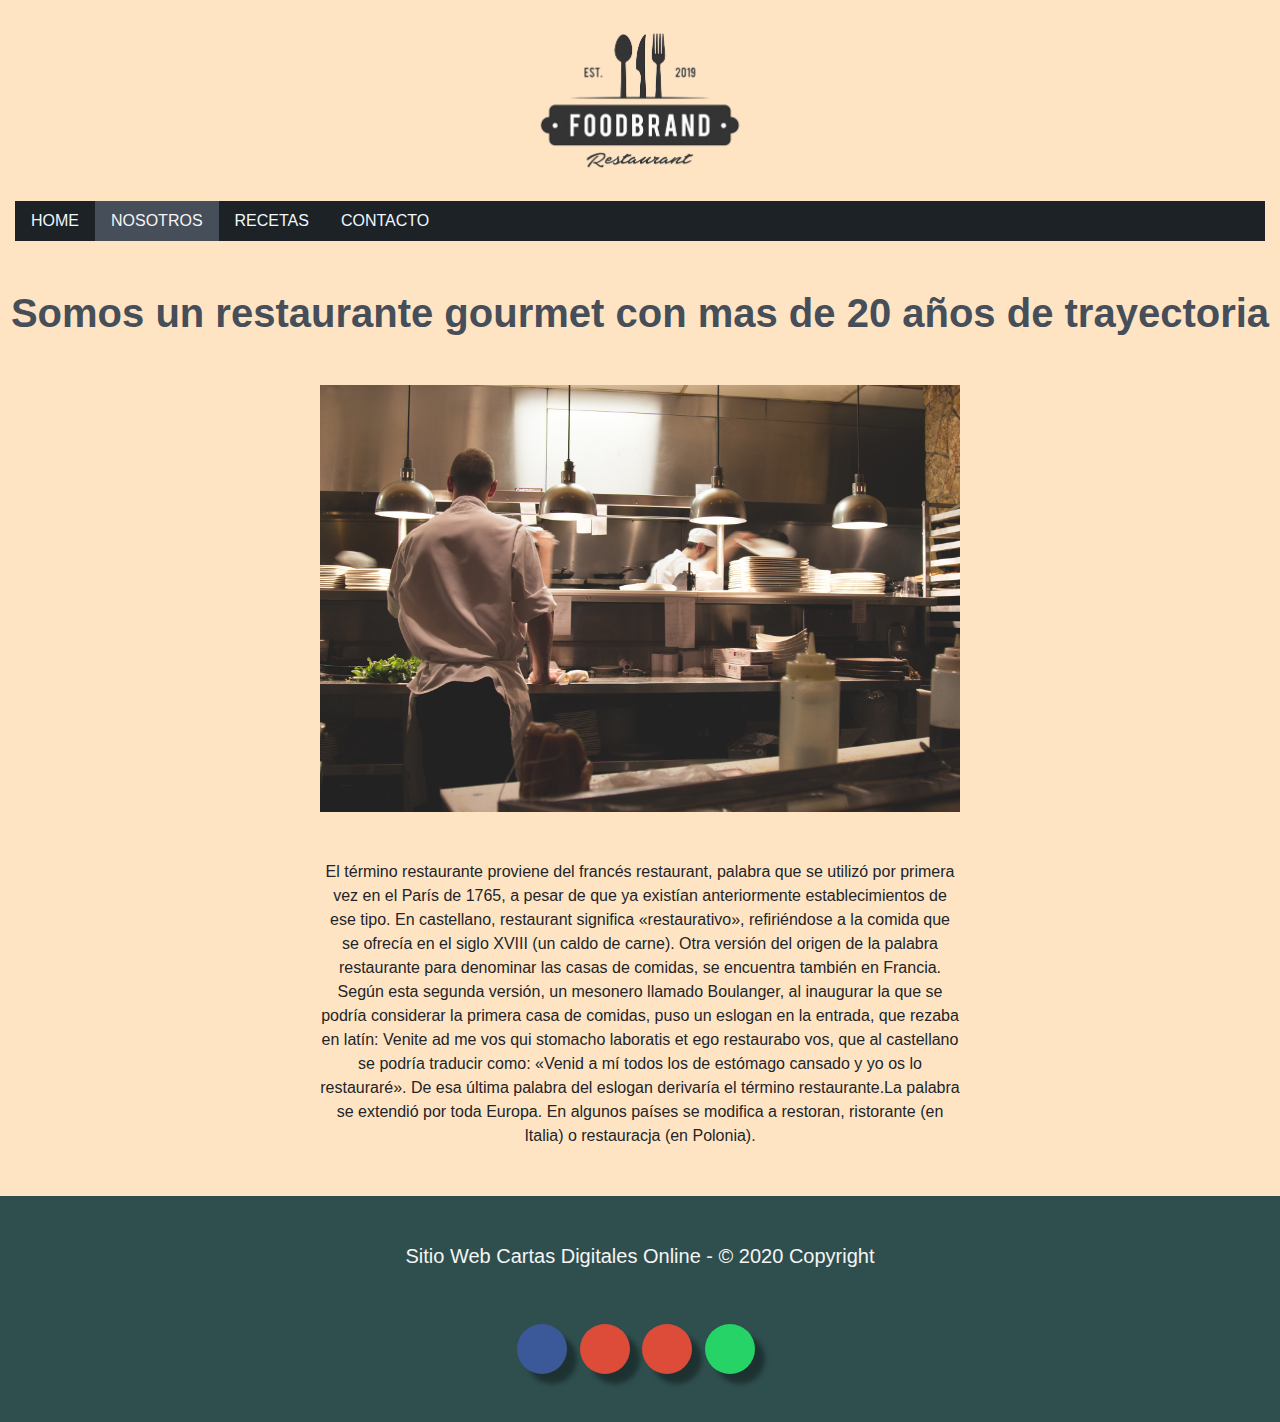
<file: html/nosotros.html>
<!DOCTYPE html>
<html lang="en">

<head>
    <meta charset="UTF-8">
    <meta name="viewport" content="width=device-width, initial-scale=1.0">
    <title>Sitio Web - Carta online</title>
    <!-- Bootstrap css -->
    <link rel="stylesheet" href="../assets/bootstrap-4.5.2-dist/css/bootstrap.css">
    <link rel="stylesheet" href="../assets/bootstrap-4.5.2-dist/css/bootstrap-grid.css">
    <!-- Load an icon library to show a hamburger menu (bars) on small screens -->
    <link rel="stylesheet" href="https://cdnjs.cloudflare.com/ajax/libs/font-awesome/4.7.0/css/font-awesome.min.css">
    <!--My styles-->
    <link rel="stylesheet" href="../css/styles.css">
    <!-- Iconos -->
    <link rel="stylesheet" href="https://pro.fontawesome.com/releases/v5.10.0/css/all.css" integrity="sha384-AYmEC3Yw5cVb3ZcuHtOA93w35dYTsvhLPVnYs9eStHfGJvOvKxVfELGroGkvsg+p" crossorigin="anonymous" />
    <!-- Favicon -->
    <link rel="shortcut icon" href="favicon.ico" type="image/x-icon" />
</head>

<body>

    <div class="container-fluid background-mycolor">
        <!-- Content here -->
        <div class="row pt-3 pb-3 text-center">
            <div class="col-sm-12">
                <img src="../assets/img/logo2.png" alt="" class="width-logo">
            </div>
        </div>

        <!-- Menu de navegacion -->
        <div class="menu d-none d-xl-block d-lg-block">
            <ul class="nav bg-color-uno">
                <li class="nav-item">
                    <a class="nav-link nav-link-mycolor" href="../index.html">HOME</a>
                </li>
                <li class="nav-item">
                    <a class="nav-link nav-link-mycolor active-mycolor" href="#">NOSOTROS</a>
                </li>
                <li class="nav-item">
                    <a class="nav-link nav-link-mycolor" href="../html/recetas.html">RECETAS</a>
                </li>
                <li class="nav-item">
                    <a class="nav-link nav-link-mycolor" href="../html/contacto.html">CONTACTO</a>
                </li>
            </ul>
        </div>

        <!-- Menu de hamburguesa -->
        <div class="topnav d-xl-none d-lg-none d-block d-sm-block d-md-block">
            <a href="#">Menu</a>
            <!-- Navigation links (hidden in xl y lg) -->
            <div id="myLinks">
                <a href="../index.html">HOME</a>
                <a href="#" class="active-mycolor">NOSOTROS</a>
                <a href="../html/recetas.html">RECETAS</a>
                <a href="../html/contacto.html">CONTACTO</a>
            </div>
            <!-- "icono menu de hamburguesa -->
            <a href="javascript:void(0);" class="icon" onclick="myFunction()">
                <i class="fa fa-bars"></i>
            </a>
        </div>

        <div class="row d-flex justify-content-center">
            <h1 class="text-center w-100 font-weight-bolder mt-5 mb-5 title-mycolor">Somos un restaurante gourmet con mas de 20 años de trayectoria</h1>
            <img src="../assets/img/restaurant.jpg" class="img-fluid w-50" alt="Responsive image">
            <p class="text-center w-50 font-weight-light mt-5 mb-5 ml-5 mr-5">El término restaurante proviene del francés restaurant, palabra que se utilizó por primera vez en el París de 1765, a pesar de que ya existían anteriormente establecimientos de ese tipo. En castellano, restaurant significa «restaurativo»,
                refiriéndose a la comida que se ofrecía en el siglo XVIII (un caldo de carne). Otra versión del origen de la palabra restaurante para denominar las casas de comidas, se encuentra también en Francia. Según esta segunda versión, un mesonero
                llamado Boulanger, al inaugurar la que se podría considerar la primera casa de comidas, puso un eslogan en la entrada, que rezaba en latín: Venite ad me vos qui stomacho laboratis et ego restaurabo vos, que al castellano se podría traducir
                como: «Venid a mí todos los de estómago cansado y yo os lo restauraré». De esa última palabra del eslogan derivaría el término restaurante.La palabra se extendió por toda Europa. En algunos países se modifica a restoran, ristorante (en
                Italia) o restauracja (en Polonia).</p>
        </div>


        <!--Footer-->
        <div class="row footer-mycolor p-5 footer-height">
            <div class="col-12">
                <h5 class="text-center">Sitio Web Cartas Digitales Online - © 2020 Copyright</h5>
            </div>
            <div class="col-12 text-center pt-5">
                <!--Facebook-->
                <a href="https://www.facebook.com/pages/category/Cafeteria/Gourmet-Restaurante-909330779160206/" target="_blank" class="btn-floating btn-lg btn-fb border-radius-icons icons-socialmedia-style color-facebook color-socialmedia mr-2" type="button" role="button"><i class="fab fa-facebook-f"></i></a>
                <!--Instagram-->
                <a href="https://www.instagram.com/casagourmetitaly/?hl=es" target="_blank" class="btn-floating btn-lg btn-ins border-radius-icons icons-socialmedia-style color-instagram color-socialmedia mr-2" type="button" role="button"><i class="fab fa-instagram"></i></a>
                <!--Pinterest-->
                <a href="https://ar.pinterest.com/eldiegodemerlo/carta-gourmet/" target="_blank" class="btn-floating btn-lg btn-pin border-radius-icons icons-socialmedia-style color-instagram color-socialmedia mr-2" type="button" role="button"><i class="fab fa-pinterest"></i></a>
                <!--WhatsApp-->
                <a href="https://www.whatsapp.com/?lang=es" target="_blank" class="btn-floating btn-lg btn-whatsapp border-radius-icons icons-socialmedia-style color-whatsapp color-socialmedia mr-2" type="button" role="button"><i class="fab fa-whatsapp"></i></a>
            </div>
        </div>
    </div>


    <!-- Bootstrap Js-->
    <script src="https://code.jquery.com/jquery-3.5.1.slim.min.js" integrity="sha384-DfXdz2htPH0lsSSs5nCTpuj/zy4C+OGpamoFVy38MVBnE+IbbVYUew+OrCXaRkfj" crossorigin="anonymous"></script>
    <script src="https://cdn.jsdelivr.net/npm/popper.js@1.16.1/dist/umd/popper.min.js" integrity="sha384-9/reFTGAW83EW2RDu2S0VKaIzap3H66lZH81PoYlFhbGU+6BZp6G7niu735Sk7lN" crossorigin="anonymous"></script>
    <script src="https://stackpath.bootstrapcdn.com/bootstrap/4.5.2/js/bootstrap.min.js" integrity="sha384-B4gt1jrGC7Jh4AgTPSdUtOBvfO8shuf57BaghqFfPlYxofvL8/KUEfYiJOMMV+rV" crossorigin="anonymous"></script>

    <!--mis scripts-->
    <script src="../js/main.js"></script>

</body>

</html>
</file>
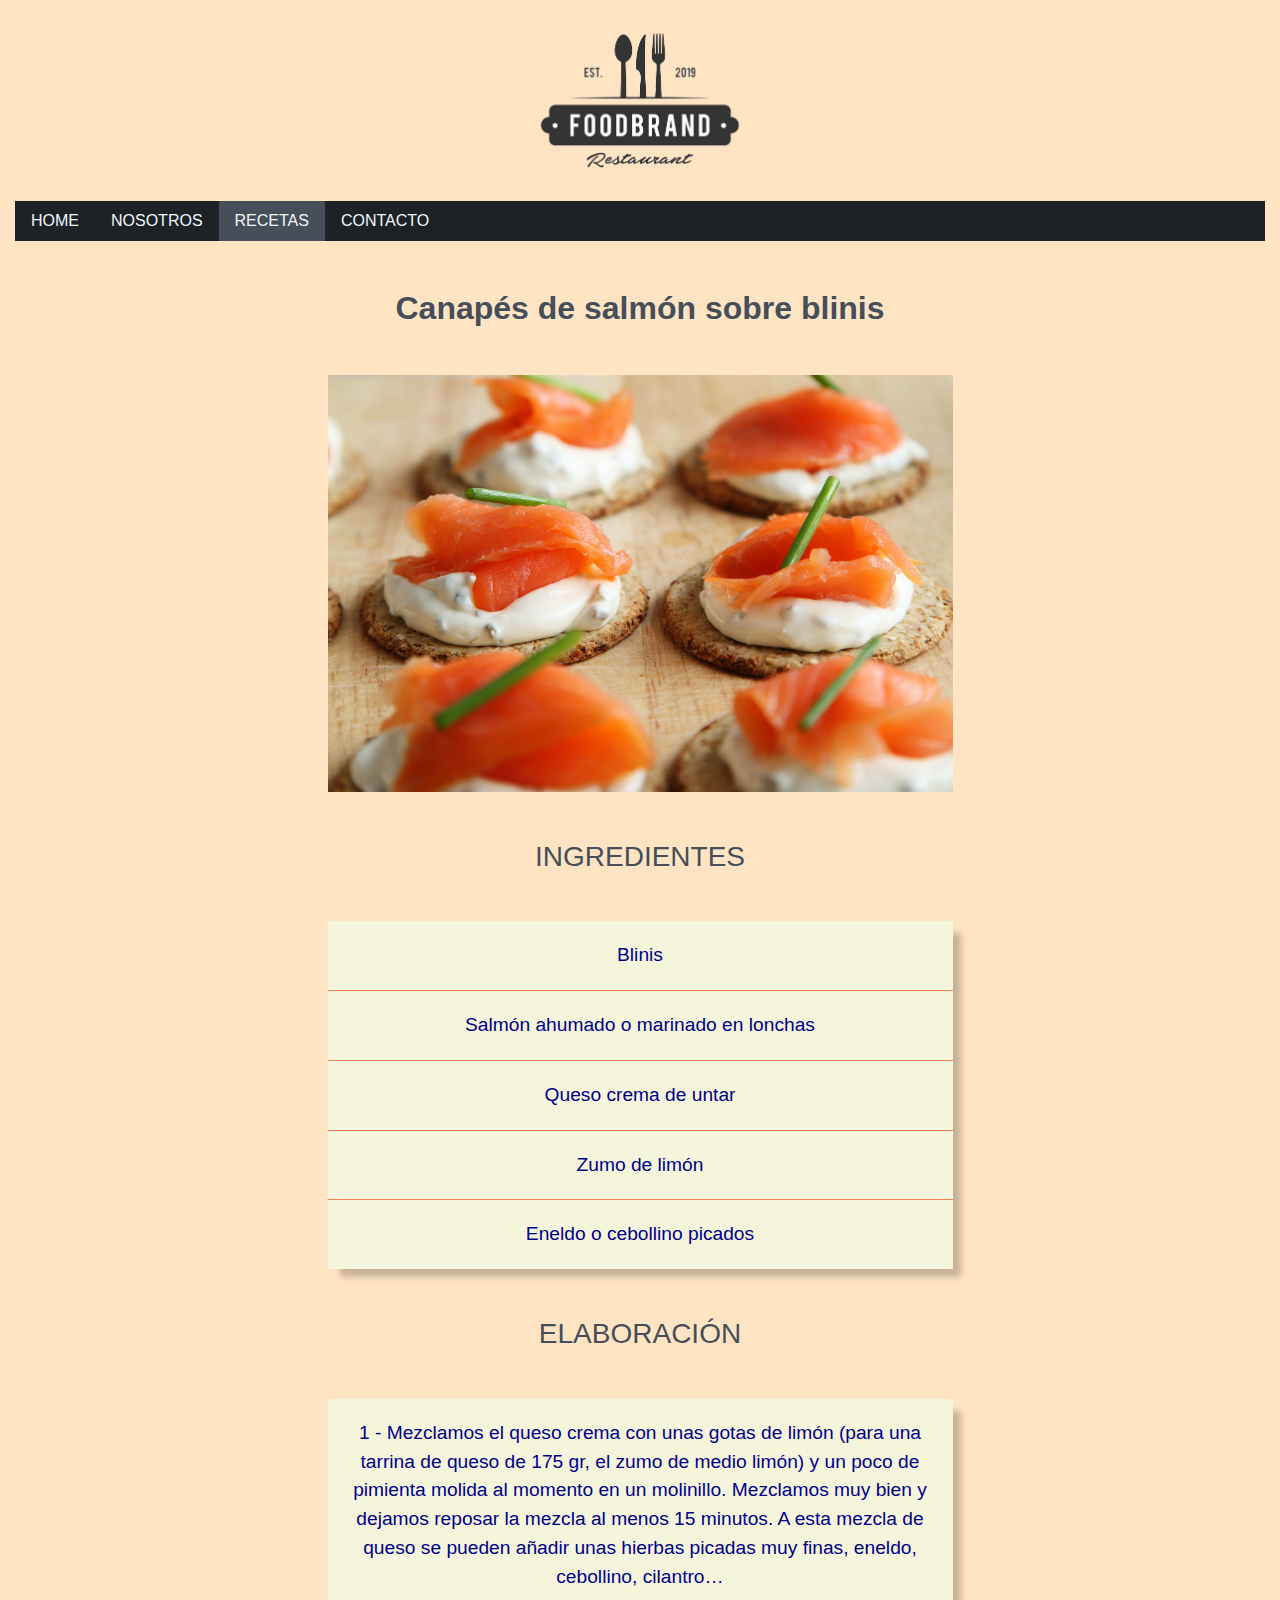
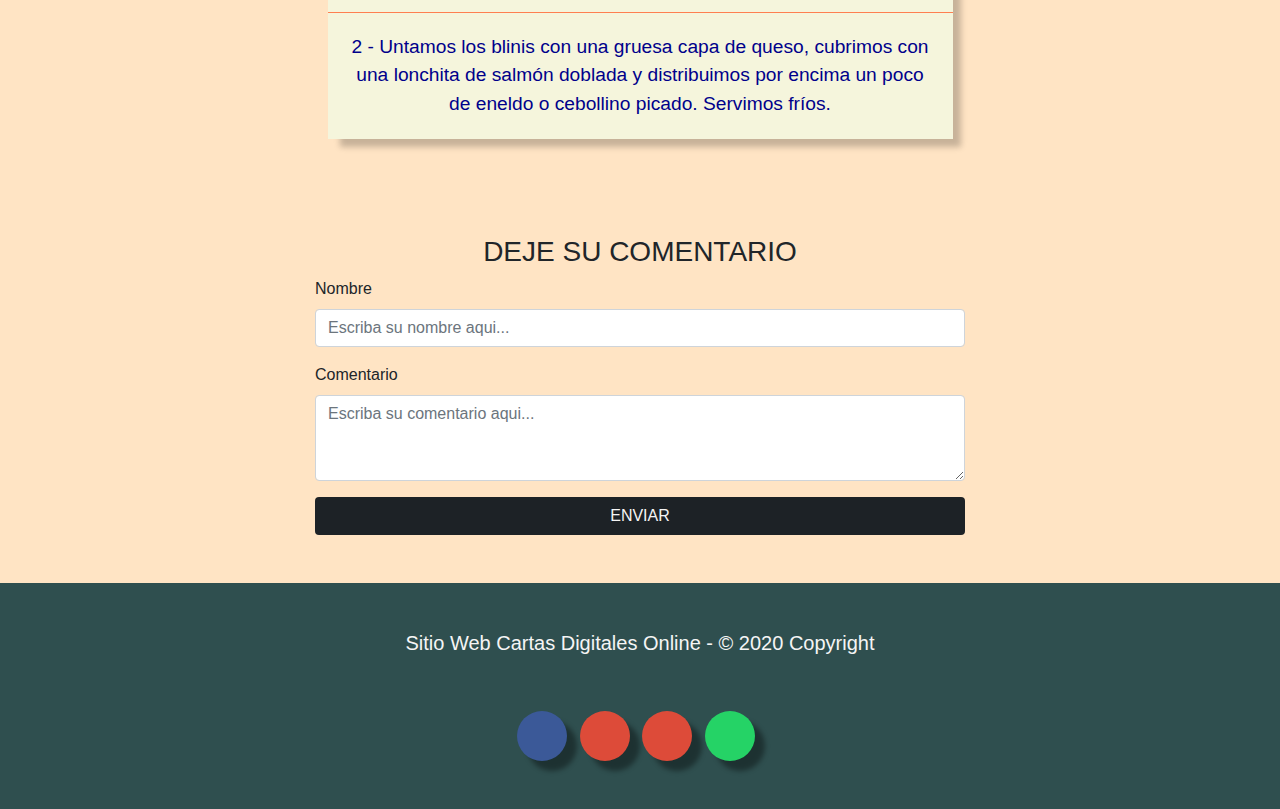
<file: html/recetas.html>
<!DOCTYPE html>
<html lang="en">

<head>
    <meta charset="UTF-8">
    <meta name="viewport" content="width=device-width, initial-scale=1.0">
    <title>Sitio Web - Carta online</title>
    <!-- Bootstrap css -->
    <link rel="stylesheet" href="../assets/bootstrap-4.5.2-dist/css/bootstrap.css">
    <link rel="stylesheet" href="../assets/bootstrap-4.5.2-dist/css/bootstrap-grid.css">
    <!-- Load an icon library to show a hamburger menu (bars) on small screens -->
    <link rel="stylesheet" href="https://cdnjs.cloudflare.com/ajax/libs/font-awesome/4.7.0/css/font-awesome.min.css">
    <!--My styles-->
    <link rel="stylesheet" href="../css/styles.css">
    <!-- Iconos -->
    <link rel="stylesheet" href="https://pro.fontawesome.com/releases/v5.10.0/css/all.css" integrity="sha384-AYmEC3Yw5cVb3ZcuHtOA93w35dYTsvhLPVnYs9eStHfGJvOvKxVfELGroGkvsg+p" crossorigin="anonymous" />
    <!-- Favicon -->
    <link rel="shortcut icon" href="favicon.ico" type="image/x-icon" />
</head>

<body>

    <div class="container-fluid background-mycolor">
        <!-- Content here -->
        <div class="row pt-3 pb-3 text-center">
            <div class="col-sm-12">
                <img src="../assets/img/logo2.png" alt="" class="width-logo">
            </div>
        </div>

        <!-- Menu de navegacion -->
        <div class="menu d-none d-xl-block d-lg-block">
            <ul class="nav bg-color-uno">
                <li class="nav-item">
                    <a class="nav-link nav-link-mycolor" href="../index.html">HOME</a>
                </li>
                <li class="nav-item">
                    <a class="nav-link nav-link-mycolor" href="../html/nosotros.html">NOSOTROS</a>
                </li>
                <li class="nav-item">
                    <a class="nav-link nav-link-mycolor active-mycolor" href="#">RECETAS</a>
                </li>
                <li class="nav-item">
                    <a class="nav-link nav-link-mycolor" href="../html/contacto.html">CONTACTO</a>
                </li>
            </ul>
        </div>

        <!-- Menu de hamburguesa -->
        <div class="topnav d-xl-none d-lg-none d-block d-sm-block d-md-block">
            <a href="#">Menu</a>
            <!-- Navigation links (hidden in xl y lg) -->
            <div id="myLinks">
                <a href="../index.html">HOME</a>
                <a href="../html/nosotros.html">NOSOTROS</a>
                <a href="#" class="active-mycolor">RECETAS</a>
                <a href="../html/contacto.html">CONTACTO</a>
            </div>
            <!-- "icono menu de hamburguesa -->
            <a href="javascript:void(0);" class="icon" onclick="myFunction()">
                <i class="fa fa-bars"></i>
            </a>
        </div>

        <div class="row d-flex justify-content-center">
            <div class="col-12 text-center">
                <h2 class="text-center w-100 font-weight-bolder mt-5 mb-5 title-mycolor">Canapés de salmón sobre blinis</h2>
                <img src="../assets/img/receta01.jpg" class="img-fluid w-50" alt="Responsive image">
            </div>
            <div class="col-12 text-center mt-5 mb-5 title-mycolor">
                <h3>INGREDIENTES</h3>
                <ul class="list-group list-group-flush w-50 center-align mt-5 mylist-container-styles">
                    <li class="list-group-item mylist-styles">Blinis</li>
                    <li class="list-group-item mylist-styles">Salmón ahumado o marinado en lonchas</li>
                    <li class="list-group-item mylist-styles">Queso crema de untar</li>
                    <li class="list-group-item mylist-styles">Zumo de limón</li>
                    <li class="list-group-item mylist-styles">Eneldo o cebollino picados</li>
                </ul>
                <h3 class="mt-5 mb-5">ELABORACIÓN</h3>
                <ul class="list-group list-group-flush w-50 center-align mt-5 mylist-container-styles">
                    <li class="list-group-item mylist-styles">1 - Mezclamos el queso crema con unas gotas de limón (para una tarrina de queso de 175 gr, el zumo de medio limón) y un poco de pimienta molida al momento en un molinillo. Mezclamos muy bien y dejamos reposar la mezcla al menos 15
                        minutos. A esta mezcla de queso se pueden añadir unas hierbas picadas muy finas, eneldo, cebollino, cilantro…</li>
                    <li class="list-group-item mylist-styles">2 - Untamos los blinis con una gruesa capa de queso, cubrimos con una lonchita de salmón doblada y distribuimos por encima un poco de eneldo o cebollino picado. Servimos fríos.</li>
                </ul>
            </div>
            <div class="col-12 mt-5">
                <h3 class=" text-center">DEJE SU COMENTARIO</h3>
                <div class="row form-mywidth mt-2 mb-5">
                    <!-- Formulario de comentarios -->
                    <form class="form-inside-mywidth">
                        <div class="form-group">
                            <label for="exampleFormControlInput1">Nombre</label>
                            <input type="email" class="form-control" id="exampleFormControlInput1" placeholder="Escriba su nombre aqui...">
                        </div>
                        <div class="form-group">
                            <label for="exampleFormControlTextarea1">Comentario</label>
                            <textarea class="form-control" id="exampleFormControlTextarea1" rows="3" placeholder="Escriba su comentario aqui..."></textarea>
                        </div>
                        <button type="submit" class="btn btn-comments-mycolor w-100">ENVIAR</button>
                    </form>
                </div>
            </div>

        </div>


        <!--Footer-->
        <div class="row footer-mycolor p-5 footer-height">
            <div class="col-12">
                <h5 class="text-center">Sitio Web Cartas Digitales Online - © 2020 Copyright</h5>
            </div>
            <div class="col-12 text-center pt-5">
                <!--Facebook-->
                <a href="https://www.facebook.com/pages/category/Cafeteria/Gourmet-Restaurante-909330779160206/" target="_blank" class="btn-floating btn-lg btn-fb border-radius-icons icons-socialmedia-style color-facebook color-socialmedia mr-2" type="button" role="button"><i class="fab fa-facebook-f"></i></a>
                <!--Instagram-->
                <a href="https://www.instagram.com/casagourmetitaly/?hl=es" target="_blank" class="btn-floating btn-lg btn-ins border-radius-icons icons-socialmedia-style color-instagram color-socialmedia mr-2" type="button" role="button"><i class="fab fa-instagram"></i></a>
                <!--Pinterest-->
                <a href="https://ar.pinterest.com/eldiegodemerlo/carta-gourmet/" target="_blank" class="btn-floating btn-lg btn-pin border-radius-icons icons-socialmedia-style color-instagram color-socialmedia mr-2" type="button" role="button"><i class="fab fa-pinterest"></i></a>
                <!--WhatsApp-->
                <a href="https://www.whatsapp.com/?lang=es" target="_blank" class="btn-floating btn-lg btn-whatsapp border-radius-icons icons-socialmedia-style color-whatsapp color-socialmedia mr-2" type="button" role="button"><i class="fab fa-whatsapp"></i></a>
            </div>
        </div>
    </div>


    <!-- Bootstrap Js-->
    <script src="https://code.jquery.com/jquery-3.5.1.slim.min.js" integrity="sha384-DfXdz2htPH0lsSSs5nCTpuj/zy4C+OGpamoFVy38MVBnE+IbbVYUew+OrCXaRkfj" crossorigin="anonymous"></script>
    <script src="https://cdn.jsdelivr.net/npm/popper.js@1.16.1/dist/umd/popper.min.js" integrity="sha384-9/reFTGAW83EW2RDu2S0VKaIzap3H66lZH81PoYlFhbGU+6BZp6G7niu735Sk7lN" crossorigin="anonymous"></script>
    <script src="https://stackpath.bootstrapcdn.com/bootstrap/4.5.2/js/bootstrap.min.js" integrity="sha384-B4gt1jrGC7Jh4AgTPSdUtOBvfO8shuf57BaghqFfPlYxofvL8/KUEfYiJOMMV+rV" crossorigin="anonymous"></script>

    <!--mis scripts-->
    <script src="../js/main.js"></script>

</body>

</html>
</file>
<file: css/styles.css>
/* my styles */

.background-mycolor {
    background-color: bisque;
}

.width-logo {
    width: 250px;
}

.bg-color-uno {
    background-color: #1D2226;
}

.nav-link-mycolor {
    color: aliceblue;
}

.nav-link-mycolor:hover {
    color: #D9ADAD;
}

.footer-height {
    height: auto;
}

.footer-mycolor {
    background-color: darkslategray;
    color: whitesmoke;
}

.active-mycolor {
    background-color: #454E59;
    color: whitesmoke;
}

.btn-mycolor {
    background-color: #A66F6A;
    color: whitesmoke;
}

.btn-mywidth {
    width: 100%;
}

.btn-comments-mycolor {
    background-color: #1D2226;
    color: whitesmoke;
}

.btn-comments-mycolor:hover {
    background-color: #454E59;
    color: white;
}

.title-mycolor {
    color: #454E59;
}

.carousel-mywidth {
    width: 80%;
    margin: 0 auto;
}

.cards-mywidth {
    width: 80%;
    margin: 0 auto;
}

.form-mywidth {
    width: 65%;
    margin: 0 auto;
}

.form-inside-mywidth {
    width: 80%;
    margin: 0 auto;
}

.border {
    border: 1px solid black;
}

.center-align {
    margin: 0 auto;
}


/* socialmedia icons style */

.border-radius-icons {
    height: 50px;
    width: 50px;
    border-radius: 50%;
}

.icons-socialmedia-style {
    color: white;
    box-shadow: 10px 10px 5px 0px rgba(0, 0, 0, 0.37);
}


/* colores iconos redes sociales*/

.color-facebook {
    background-color: #3B5998;
}

.color-instagram {
    background-color: #DD4B39;
}

.color-pinterest {
    background-color: #C61118;
}

.color-whatsapp {
    background-color: #25D366;
}

.color-socialmedia:hover {
    color: black;
}


/* menu hamburgesa */

.topnav {
    overflow: hidden;
    background-color: #333;
    position: relative;
}


/* Hide the links inside the navigation menu */

.topnav #myLinks {
    display: none;
}


/* Navigation menu links */

.topnav a {
    color: white;
    padding: 14px 16px;
    text-decoration: none;
    font-size: 17px;
    display: block;
}


/* Hamburger menu icon */

.topnav a.icon {
    background: black;
    display: block;
    position: absolute;
    right: 0;
    top: 0;
}


/* dos componentes con 10 estilos customizados */

.mycard-styles {
    width: 100%;
    height: auto;
    background-color: beige;
    font-size: 1rem;
    color: darkslategray;
    padding: 20px;
    text-align: center;
    border-radius: 20px;
    box-shadow: 10px 10px 6px -2px rgba(0, 0, 0, 0.22);
    border: 1px solid sandybrown!important;
}

.mylist-container-styles {
    box-shadow: 10px 10px 6px -2px rgba(0, 0, 0, 0.22);
}

.mylist-styles {
    background-color: beige;
    padding: 20px;
    color: darkblue;
    font-size: 1.2rem;
    border: 1px solid coral;
}


/* no se me ocurren mas estilos para ponerle a las listas de ingredientes sin que quede feo... */
</file>
